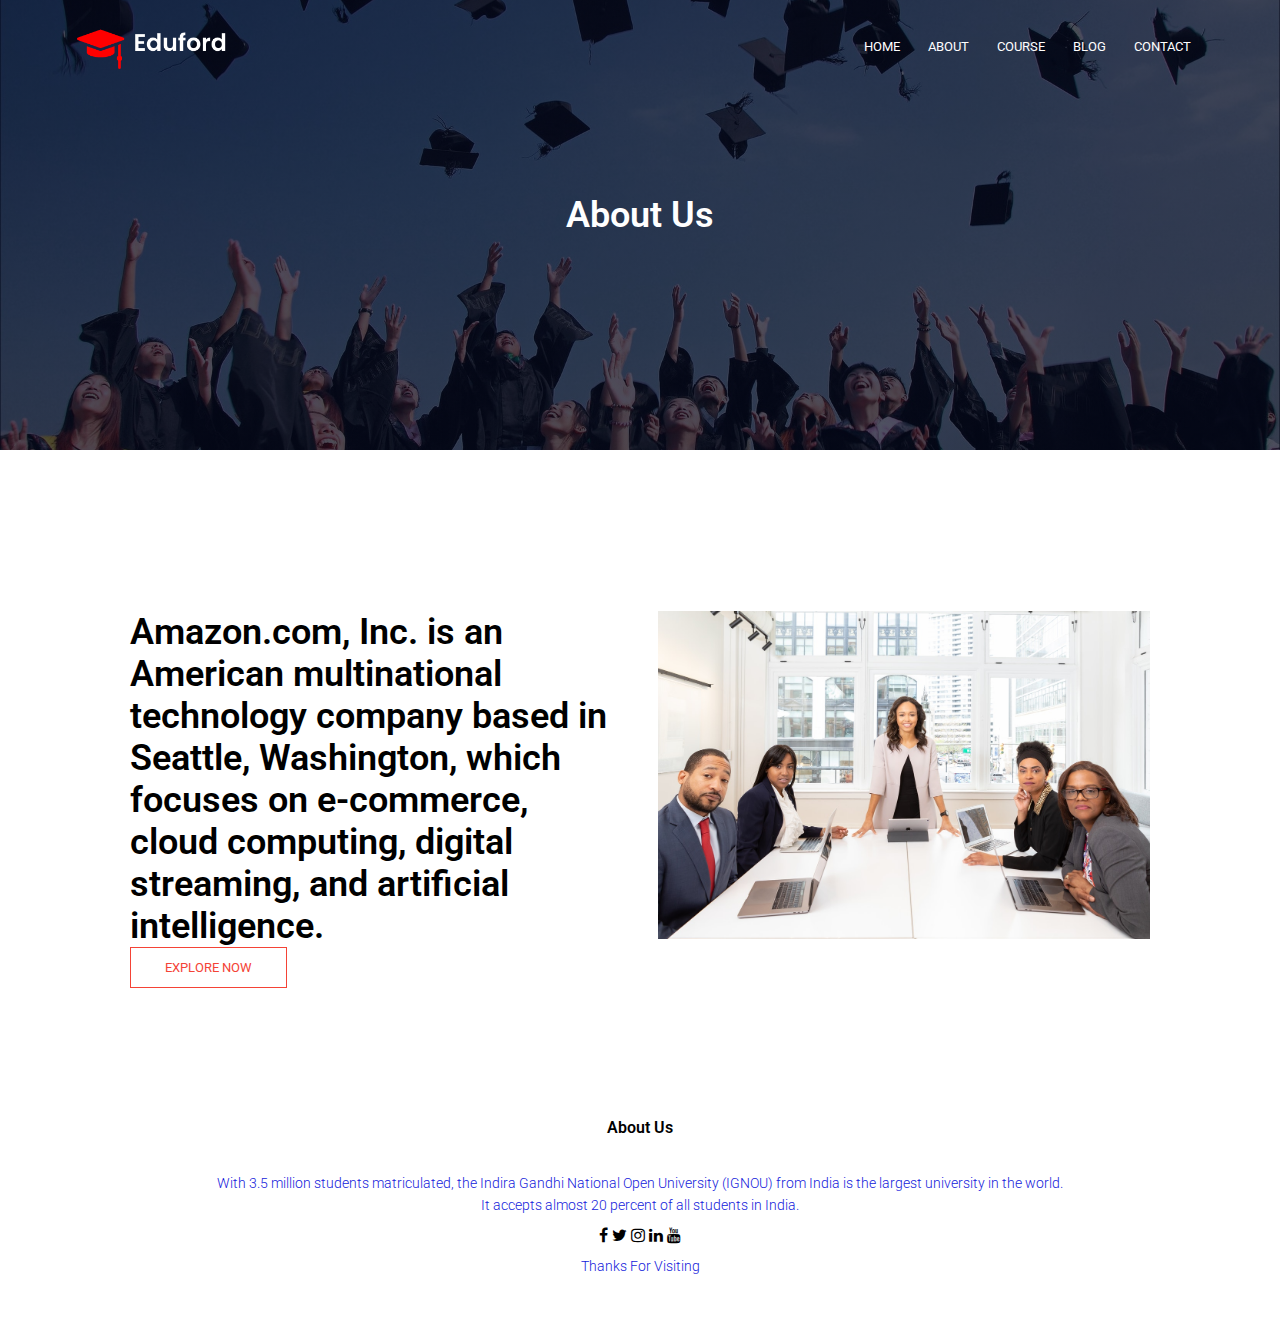
<file: about.html>
<html>

<head>
    <meta name="viewport" content="with=device-width, initial-scale=1.0">
    <title>UNIVERSITY WEBSITE DESIGN</title>
    <link rel="stylesheet" href="style1.css">
    <link rel="preconnect" href="https://fonts.gstatic.com">
    <link href="https://fonts.googleapis.com/css2?family=Roboto:wght@400;500&display=swap" rel="stylesheet">
    <link rel="stylesheet" href="https://cdnjs.cloudflare.com/ajax/libs/font-awesome/4.7.0/css/font-awesome.min.css">
</head>

<body>
    <section class="sub-header">
        <nav>
            <a href="index.html"><img src="logo.png"></a>
            <div class="nav-links" id="navLinks">
                <i class="fa fa-times" onclick="hideMenu()"></i>
                <ul>
                    <li><a href="index.html">HOME</a></li>
                    <li><a href="about.html">ABOUT</a></li>
                    <li><a href="course.html">COURSE</a></li>
                    <li><a href="blog.html">BLOG</a></li>
                    <li><a href="contact.html">CONTACT</a></li>
                </ul>
            </div>
            <i class="fa fa-bars" onclick="showMenu()"></i>
        </nav>
        <h1>About Us</h1>
    </section>
    <!-- about us content  -->
    <section class="about-us">
        <div class="row">
            <div class="about-col">
                <h1>Amazon.com, Inc. is an American multinational technology company based in Seattle, Washington, which
                    focuses on e-commerce, cloud computing, digital streaming, and artificial intelligence.</h1>
                <a href="" class="hero-btn red-btn">EXPLORE NOW</a>               
            </div>
            <div class="about-col">
                <img src="about.jpg">
            </div>
            </div>
        </div>
    </section>

    <!-- footer -->
    <section class="footer">
        <h4>About Us</h4>
        <p>With 3.5 million students matriculated, the Indira Gandhi National Open University (IGNOU) from India
            is
            the largest university in the world.<br> It accepts almost 20 percent of all students in India.</p>
        <div class="icons">
            <i class="fa fa-facebook"></i>
            <i class="fa fa-twitter"></i>
            <i class="fa fa-instagram"></i>
            <i class="fa fa-linkedin"></i>
            <i class="fa fa-youtube"></i>

        </div>
        <p>Thanks For Visiting</p>
    </section>





    <!-- javascript to toggle menu -->
    <script>
        var navLinks = document.getElementById("navLinks");
        function showMenu() {
            navLinks.style.right = "0";
        }
        function hideMenu() {
            navLinks.style.right = "-200px";
        }

    </script>
</body>

</html>
</file>
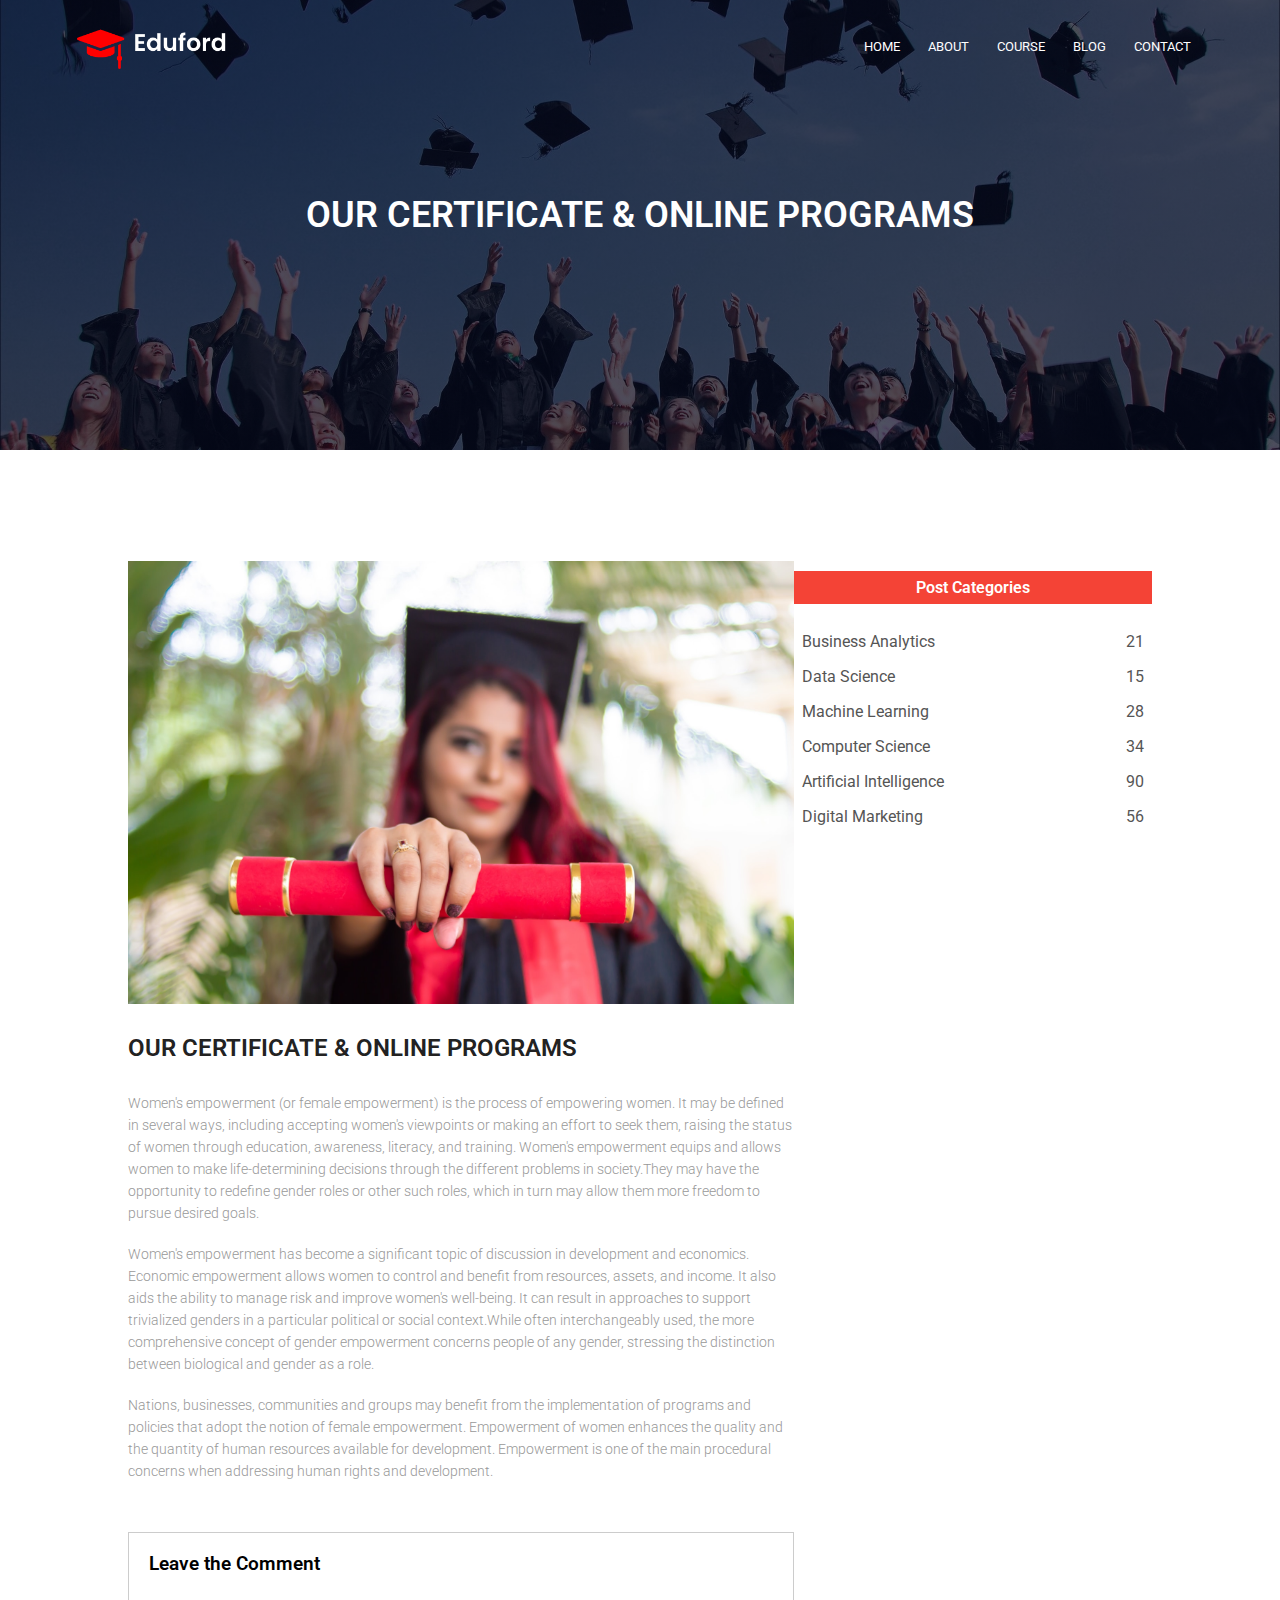
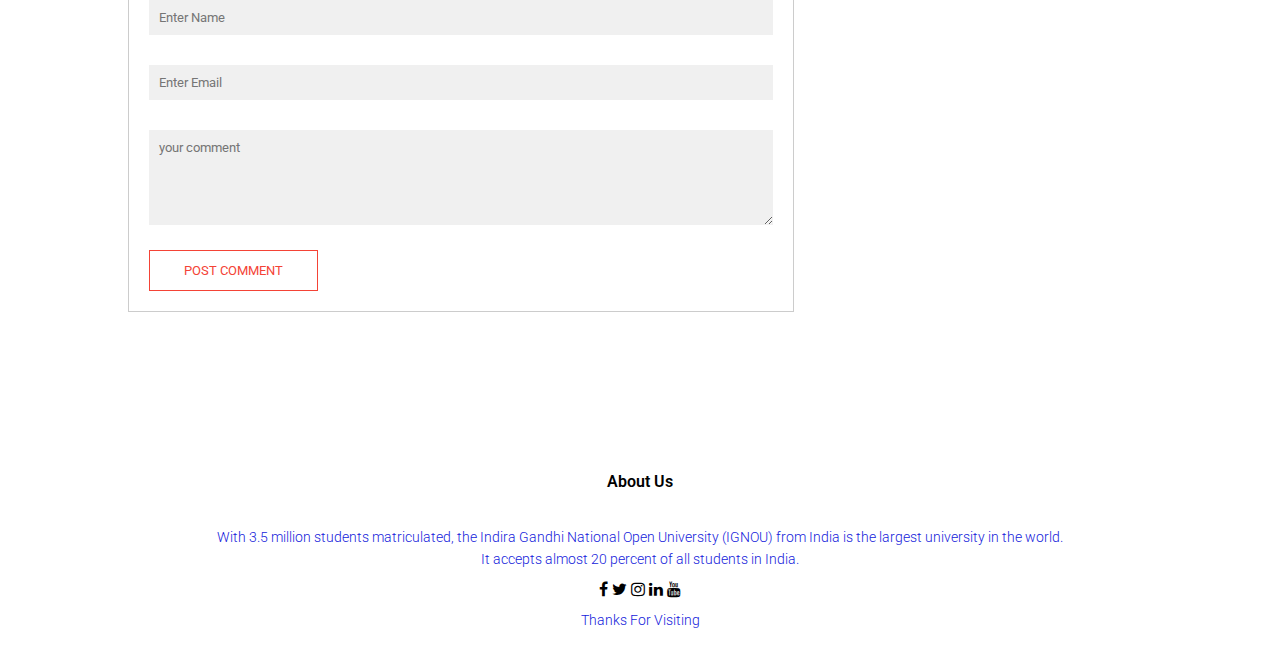
<file: blog.html>
<html>

<head>
    <meta name="viewport" content="with=device-width, initial-scale=1.0">
    <title>UNIVERSITY WEBSITE DESIGN</title>
    <link rel="stylesheet" href="style1.css">
    <link rel="preconnect" href="https://fonts.gstatic.com">
    <link href="https://fonts.googleapis.com/css2?family=Roboto:wght@400;500&display=swap" rel="stylesheet">
    <link rel="stylesheet" href="https://cdnjs.cloudflare.com/ajax/libs/font-awesome/4.7.0/css/font-awesome.min.css">
</head>

<body>
    <section class="sub-header">
        <nav>
            <a href="index.html"><img src="logo.png"></a>
            <div class="nav-links" id="navLinks">
                <i class="fa fa-times" onclick="hideMenu()"></i>
                <ul>
                    <li><a href="index.html">HOME</a></li>
                    <li><a href="about.html">ABOUT</a></li>
                    <li><a href="course.html">COURSE</a></li>
                    <li><a href="blog.html">BLOG</a></li>
                    <li><a href="contact.html">CONTACT</a></li>
                </ul>
            </div>
            <i class="fa fa-bars" onclick="showMenu()"></i>
        </nav>
        <h1>OUR CERTIFICATE & ONLINE PROGRAMS</h1>
    </section>
    <!-- Blog page content  -->
    <section class="blog-content">
        <div class="row">
            <div class="blog-left">
                <img src="certificate.jpg">
                <h2>OUR CERTIFICATE & ONLINE PROGRAMS</h2>
                <p>Women's empowerment (or female empowerment) is the process of empowering women. It may be
                    defined in several ways, including accepting women's viewpoints or making an effort to seek them,
                    raising the status of women through education, awareness, literacy, and training. Women's
                    empowerment equips and allows women to make life-determining decisions through the different
                    problems in society.They may have the opportunity to redefine gender roles or other such roles,
                    which in turn may allow them more freedom to pursue desired goals.</p>
                <br>
                <p>Women's empowerment has become a significant topic of discussion in development and economics.
                    Economic empowerment allows women to control and benefit from resources, assets, and income. It also
                    aids the ability to manage risk and improve women's well-being. It can result in approaches to
                    support trivialized genders in a particular political or social context.While often
                    interchangeably used, the more comprehensive concept of gender empowerment concerns people of any
                    gender, stressing the distinction between biological and gender as a role.</p>
                <br>
                <p>Nations, businesses, communities and groups may benefit from the implementation of programs and
                    policies that adopt the notion of female empowerment. Empowerment of women enhances the quality
                    and the quantity of human resources available for development. Empowerment is one of the main
                    procedural concerns when addressing human rights and development.</p>
           <div class="coment-box">
               <h3>Leave the Comment</h3>
               <form class="coment-form">
                   <input type="text" placeholder="Enter Name">
                   <input type="email" placeholder="Enter Email">
                   <textarea rows="5" placeholder="your comment"></textarea>
                   <button type="submit" class="hero-btn red-btn">POST COMMENT</button>
               </form>
           </div>
           
                </div>
            <div class="blog-right">
                <h3>Post Categories</h3>
                <div>
                    <span>Business Analytics</span>
                    <span>21</span>
                </div>
                <div>
                    <span>Data Science</span>
                    <span>15</span>
                </div>
                <div>
                    <span>Machine Learning</span>
                    <span>28</span>
                </div>
                <div>
                    <span>Computer Science</span>
                    <span>34</span>
                </div>
                <div>
                    <span>Artificial Intelligence</span>
                    <span>90</span>
                </div>
                <div>
                    <span>Digital Marketing</span>
                    <span>56</span>
                </div>
            </div>
        </div>
    </section>

    <!-- footer -->
    <section class="footer">
        <h4>About Us</h4>
        <p>With 3.5 million students matriculated, the Indira Gandhi National Open University (IGNOU) from India
            is
            the largest university in the world.<br> It accepts almost 20 percent of all students in India.</p>
        <div class="icons">
            <i class="fa fa-facebook"></i>
            <i class="fa fa-twitter"></i>
            <i class="fa fa-instagram"></i>
            <i class="fa fa-linkedin"></i>
            <i class="fa fa-youtube"></i>

        </div>
        <p>Thanks For Visiting</p>
    </section>





    <!-- javascript to toggle menu -->
    <script>
        var navLinks = document.getElementById("navLinks");
        function showMenu() {
            navLinks.style.right = "0";
        }
        function hideMenu() {
            navLinks.style.right = "-200px";
        }

    </script>
</body>

</html>
</file>
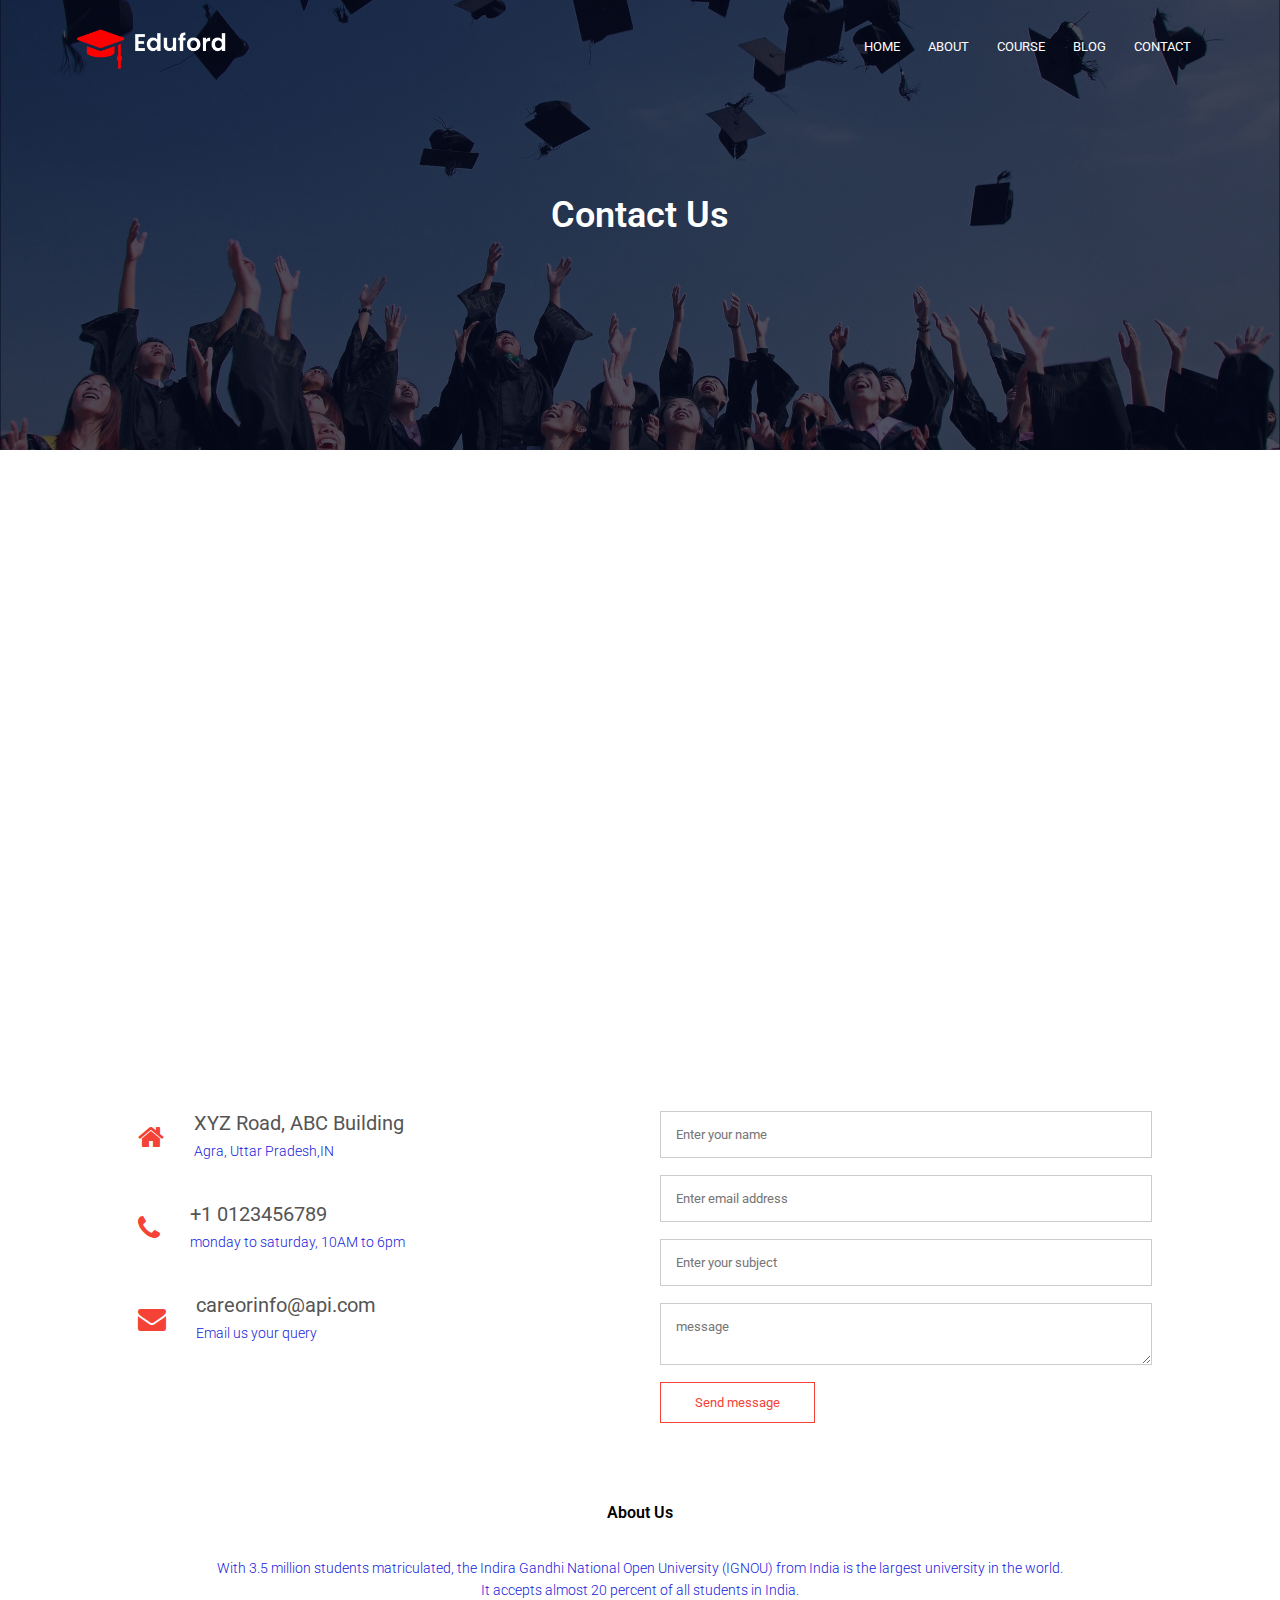
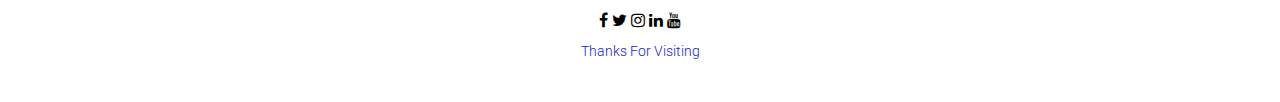
<file: contact.html>
<html>

<head>
    <meta name="viewport" content="with=device-width, initial-scale=1.0">
    <title>UNIVERSITY WEBSITE DESIGN</title>
    <link rel="stylesheet" href="style1.css">
    <link rel="preconnect" href="https://fonts.gstatic.com">
    <link href="https://fonts.googleapis.com/css2?family=Roboto:wght@400;500&display=swap" rel="stylesheet">
    <link rel="stylesheet" href="https://cdnjs.cloudflare.com/ajax/libs/font-awesome/4.7.0/css/font-awesome.min.css">
</head>

<body>
    <section class="sub-header">
        <nav>
            <a href="index.html"><img src="logo.png"></a>
            <div class="nav-links" id="navLinks">
                <i class="fa fa-times" onclick="hideMenu()"></i>
                <ul>
                    <li><a href="index.html">HOME</a></li>
                    <li><a href="about.html">ABOUT</a></li>
                    <li><a href="course.html">COURSE</a></li>
                    <li><a href="blog.html">BLOG</a></li>
                    <li><a href="contact.html">CONTACT</a></li>
                </ul>
            </div>
            <i class="fa fa-bars" onclick="showMenu()"></i>
        </nav>
        <h1>Contact Us</h1>
    </section>
    <!-- contact us page  -->
    <section class="location">
        <iframe
            src="https://www.google.com/maps/embed?pb=!1m14!1m8!1m3!1d14197.60221324001!2d78.0421422!3d27.1751448!3m2!1i1024!2i768!4f13.1!3m3!1m2!1s0x0%3A0xdd2ae4803f767dde!2sTaj%20Mahal!5e0!3m2!1sen!2sin!4v1621182600585!5m2!1sen!2sin"
            width="600" height="450" style="border:0;" allowfullscreen="" loading="lazy"></iframe>
    </section>
    
    <section class="contact-us">
        <div class="row">
            <div class="contact-col">
                <div>
                    <i class="fa fa-home"></i>
                    <span>
                            <h5>XYZ Road, ABC Building</h5>
                            <p>Agra, Uttar Pradesh,IN</p>
                    </span>
                </div>
                <div>
                    <i class="fa fa-phone"></i>
                    <span>
                            <h5>+1 0123456789</h5>
                            <p>monday to saturday, 10AM to 6pm</p>
                    </span>
                </div>
                <div>
                    <i class="fa fa-envelope"></i>
                    <span>
                            <h5>careorinfo@api.com</h5>
                            <p>Email us your query</p>
                    </span>
                </div>
            

            </div>
            <div class="contact-col">

                <form action="">
                    <input type="text" placeholder="Enter your name" required>
                    <input type="email" placeholder="Enter email address" required>
                    <input type="text" placeholder="Enter your subject" required>
                    <textarea type="8" placeholder="message" required></textarea>
                    <button type="submit" class="hero-btn red-btn">Send message</button>
                </form>
            </div>
        </div>
    </section>

    <!-- footer -->
    <section class="footer">
        <h4>About Us</h4>
        <p>With 3.5 million students matriculated, the Indira Gandhi National Open University (IGNOU) from India
            is
            the largest university in the world.<br> It accepts almost 20 percent of all students in India.</p>
        <div class="icons">
            <i class="fa fa-facebook"></i>
            <i class="fa fa-twitter"></i>
            <i class="fa fa-instagram"></i>
            <i class="fa fa-linkedin"></i>
            <i class="fa fa-youtube"></i>

        </div>
        <p>Thanks For Visiting</p>
    </section>





    <!-- javascript to toggle menu -->
    <script>
        var navLinks = document.getElementById("navLinks");
        function showMenu() {
            navLinks.style.right = "0";
        }
        function hideMenu() {
            navLinks.style.right = "-200px";
        }

    </script>
</body>

</html>
</file>
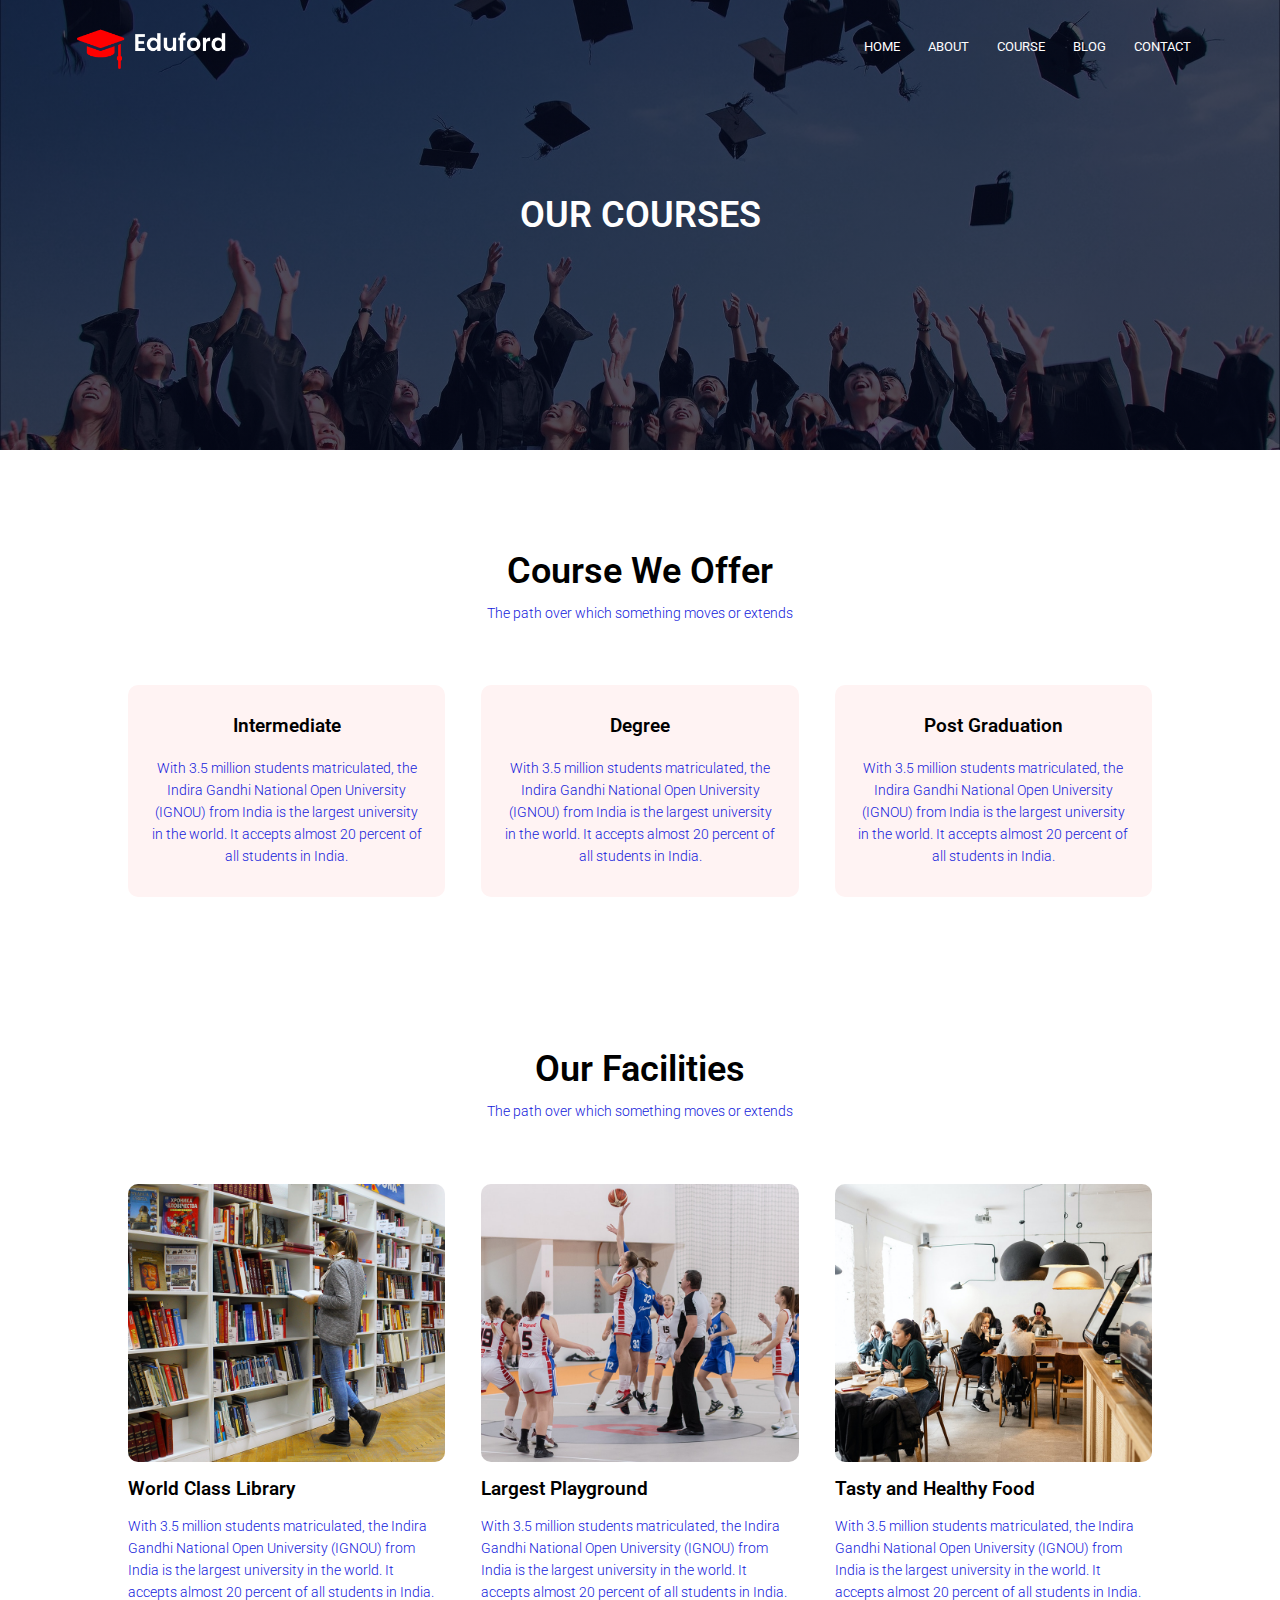
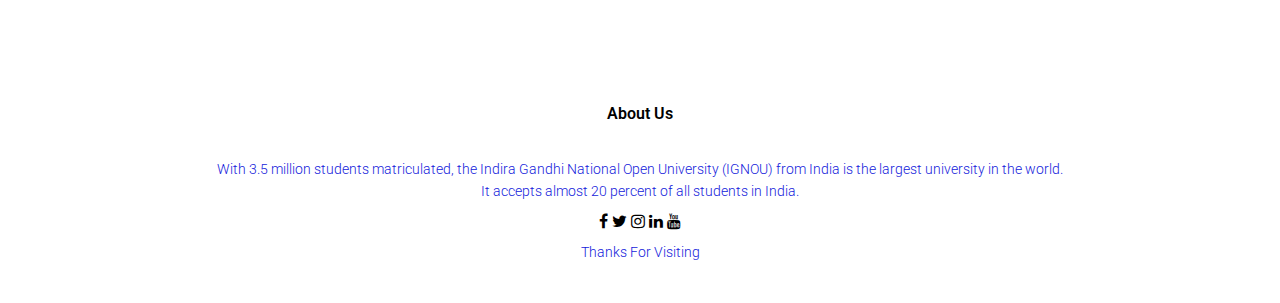
<file: course.html>
<html>

<head>
    <meta name="viewport" content="with=device-width, initial-scale=1.0">
    <title>UNIVERSITY WEBSITE DESIGN</title>
    <link rel="stylesheet" href="style1.css">
    <link rel="preconnect" href="https://fonts.gstatic.com">
    <link href="https://fonts.googleapis.com/css2?family=Roboto:wght@400;500&display=swap" rel="stylesheet">
    <link rel="stylesheet" href="https://cdnjs.cloudflare.com/ajax/libs/font-awesome/4.7.0/css/font-awesome.min.css">
</head>

<body>
    <section class="sub-header">
        <nav>
            <a href="index.html"><img src="logo.png"></a>
            <div class="nav-links" id="navLinks">
                <i class="fa fa-times" onclick="hideMenu()"></i>
                <ul>
                    <li><a href="index.html">HOME</a></li>
                    <li><a href="about.html">ABOUT</a></li>
                    <li><a href="course.html">COURSE</a></li>
                    <li><a href="blog.html">BLOG</a></li>
                    <li><a href="contact.html">CONTACT</a></li>
                </ul>
            </div>
            <i class="fa fa-bars" onclick="showMenu()"></i>
        </nav>
        <h1>OUR COURSES</h1>
    </section>
    <!-- Course  -->
    <section class="course">
        <h1>Course We Offer</h1>
        <p>The path over which something moves or extends</p>
        <div class="row">
            <div class="course-col">
                <h3>Intermediate</h3>
                <p>With 3.5 million students matriculated, the Indira Gandhi National Open University (IGNOU) from India
                    is
                    the largest university in the world. It accepts almost 20 percent of all students in India.</p>
            </div>
            <div class="course-col">
                <h3>Degree</h3>
                <p>With 3.5 million students matriculated, the Indira Gandhi National Open University (IGNOU) from India
                    is
                    the largest university in the world. It accepts almost 20 percent of all students in India.</p>
            </div>
            <div class="course-col">
                <h3>Post Graduation</h3>
                <p>With 3.5 million students matriculated, the Indira Gandhi National Open University (IGNOU) from India
                    is
                    the largest university in the world. It accepts almost 20 percent of all students in India.</p>
            </div>
        </div>
    </section>
    <!-- facilities -->
    <section class="facilities">
        <h1>Our Facilities</h1>
        <p>The path over which something moves or extends</p>
        <div class="row">
            <div class="facilities-col">
                <img src="library.png">
                <h3>World Class Library</h3>
                <p>With 3.5 million students matriculated, the Indira Gandhi National Open University (IGNOU) from India
                    is
                    the largest university in the world. It accepts almost 20 percent of all students in India.</p>
            </div>
            <div class="facilities-col">
                <img src="basketball.png">
                <h3>Largest Playground</h3>
                <p>With 3.5 million students matriculated, the Indira Gandhi National Open University (IGNOU) from India
                    is
                    the largest university in the world. It accepts almost 20 percent of all students in India.</p>
            </div>
            <div class="facilities-col">
                <img src="cafeteria.png">
                <h3>Tasty and Healthy Food</h3>
                <p>With 3.5 million students matriculated, the Indira Gandhi National Open University (IGNOU) from India
                    is
                    the largest university in the world. It accepts almost 20 percent of all students in India.</p>
            </div>
        </div>
    </section>
    <!-- footer -->
    <section class="footer">
        <h4>About Us</h4>
        <p>With 3.5 million students matriculated, the Indira Gandhi National Open University (IGNOU) from India
            is
            the largest university in the world.<br> It accepts almost 20 percent of all students in India.</p>
        <div class="icons">
            <i class="fa fa-facebook"></i>
            <i class="fa fa-twitter"></i>
            <i class="fa fa-instagram"></i>
            <i class="fa fa-linkedin"></i>
            <i class="fa fa-youtube"></i>

        </div>
        <p>Thanks For Visiting</p>
    </section>





    <!-- javascript to toggle menu -->
    <script>
        var navLinks = document.getElementById("navLinks");
        function showMenu() {
            navLinks.style.right = "0";
        }
        function hideMenu() {
            navLinks.style.right = "-200px";
        }

    </script>
</body>

</html>
</file>
<file: style1.css>
*{
    margin: 0;
    padding: 0;
    font-family: 'Roboto', sans-serif;
}
.header
{
    min-height: 100vh;
    width:100%;
    background-image: linear-gradient(rgba(4,9,30,0.7),rgba(4, 7, 24, 0.7)),url(banner.png);
    background-position: center;
    background-size: cover;
    position: relative;
}
nav
{
    display: flex;
    padding: 2% 6%;
    justify-content: space-between;
    align-items:center;

}
nav img{
    width: 150px;
}
.nav-links
{
    flex:1;
    text-align: right;
}
.nav-links ul li{
    list-style: none;
    display: inline-block;
    padding: 8px 12px;
    position: relative;
}
.nav-links ul li a{
    color: #fff;
    text-decoration: none;
    font-size: 13px;
}
.nav-links ul li::after
{
    content:'';
    width:0%;
    height:2px;
    background: #f44336;
    display:block;
    margin:auto;
    transition:0.5s;
}
.nav-links ul li :hover::after{
    width:100%;

}

.text-box
{
    width: 90%;
    color: #fff;
    position: absolute;
    top: 50%;
    left:50%;
    transform: translate(-50%,-50%);
    text-align: center;
}
.text-box h1{
    font-size: 62px;
}
.text-box p{
    margin: 10px 0 40px;
    font-size: 14px;
    color:#fff;
}
.hero-btn{
    display: inline-block;
    text-decoration: none;
    color: #fff;
    border: 1px solid #fff;
    padding: 12px 34px;
    font-size: 13px;
    background: transparent;
    position: relative;
    cursor: pointer;
}
.hero-btn:hover{
    border:1px solid #f44336;
    background: #f44336;
    transition: 1s;
}
nav .fa
{
    display: none;
}
@media(max-width:700px){
    .text-box h1{
        font-size: 20px;
    }
    .nav-links ul li{
        display: block;
    }
    .nav-links{
        position: fixed;
        background: #f44336;
        height: 100vh;
        width:200px;
        top: 0;
        right: -200px;
        text-align: left;
        z-index: 2;
        transition: 1s;
    }
    nav .fa{
        display: block;
        color: #fff;
        margin: 10px;
        font-size: 22px;
        cursor: pointer;
    }
    .nav-links ul
    {
        padding: 3px;
    }
}
/* course */
.course 
{ width: 80%;
    margin: auto;
    text-align: center;
    padding-top: 100px;
}
h1{
        font-size:36px;
        font-weight: 600;
    }
p{
    color: rgb(21, 34, 219);
    font-size: 14px;
    font-weight: 300;
    line-height: 22px;
    padding: 10px;

}
.row
{
    margin-top: 5%;
    display: flex;
    justify-content: space-between;
}
.course-col
{
    flex-basis: 31%;
    background: #fff3f3;
    border-radius: 10px;
    margin-bottom: 5%;
    padding: 20px 12px;
    box-sizing: border-box;
    transition: 0.5s;
}
h3{
    text-align: center;
    font-weight: 600;
    margin:10px 0;
}
.course-col:hover{
    box-shadow:0 0 20px 0px rgba(0,0,0,0.2) ;
}
@media(max-width:700px)
{
    .row{
        flex-direction: column;
    }
}
/* campus */
.campus
{
    width:80%;
    margin:auto;
    text-align:center;
    padding-top:50px;
}
.campus-col
{
    flex-basis: 32%;
    border-radius: 10px;
    margin-bottom: 30px;
    position: relative;
    overflow: hidden;
}
.campus-col img{
    width:100%;
    display: block;
}
.layer{
    background: transparent;
    height: 100%;
    width:100%;
    position: absolute;
    top:0;
    left:0;
    transition: 0.5s;
}
.layer:hover{
    background: rgba(241, 121, 121, 0.7);
}
.layer h3{
    width:100%;
    font-weight: 500;
    color: #fff;
    font-size: 26px;
    bottom: 0;
    left:50%;
    transform: translateX(-50%);
    position: absolute;
    opacity: 0;
    transition: 0.5s;
}
.layer:hover h3{
    bottom:49%;

    opacity: 1;
}
/* facilities */
.facilities
{
    width:80%;
    margin: auto;
    text-align: center;
    padding-top: 100px;
}
.facilities-col
{
    flex-basis: 31%;
    border-radius: 10px;
    margin-bottom: 5%;
    text-align: left;
}
.facilities-col img{
    width: 100%;
    border-radius: 10px;
}
.facilities-col p{
    padding: 0;
}
.facilities-col h3{
    margin-top: 16px;
    margin-bottom: 15px;
    text-align: left;
}
/* testimonials */
.testimonials
{
    width: 80%;
    margin: auto;
    padding-top: 100px;
    text-align: center;
}
.testimonials-col
{
    flex-basis: 44%;
    border-radius: 10px;
    margin-bottom:5%;
    text-align: left;
    background: rgb(243, 217, 217);
    padding: 25px;
    cursor: pointer;
   display: flex;
}
.testimonials-col img
{
    height: 40px;
    margin-left: 5px;
    margin-right: 30px;
    border-radius: 50%;
}
.testimonials-col p{
    margin-top: 15px;
    text-align: left;
}
.testimonials-col .fa{
    color:#f44336;
}
@media(max-width:700px)
{
    .testimonials-col img
{
   
    margin-left: 0px;
    margin-right: 15px;
    
}
}
/* call to action */
.cta

{
    margin:100px auto;
    width:80%;
    background-image: linear-gradient(rgba(0,0,0,0.7),rgba(0,0,0,0.7)),url(banner2.jpg);
    background-position: center;
    border-radius: 10px;
    background-size: cover;
    border-radius:10px ;
    text-align: center;
    padding: 100px 0;

}
.cta h1{
    color:#fff;
    margin-bottom: 40px;
    padding: 0;
}
@media(max-width:700px){
    .cta h1{
        font-size: 24px;
    }
}
/* footer */
.footer
{
    width: 100%;
    text-align: center;
    padding: 30px 0;
}
.footer h4{
    margin-bottom: 25px;
    margin-top: 20px;
    font-weight: 600;

}
.icons.fa{
    color:#f44336;
    margin: 0 13px;
    cursor:pointer;
    padding: 18px 0;
}


/* about us page */
.sub-header
{
    height: 50vh;
    width:100%;
    background-image: linear-gradient(rgba(4,9,30,0.7),rgba(4,9,30,0.7)),url(background.jpg);
    background-position: center;
    background-size: cover;
    text-align: center;
    color: #fff;
}
.sub-header h1{
    margin-top: 100px;
}
.about-us{
    width: 80%;
    margin: auto;
    padding-top: 80px;
    padding-bottom: 50px;

}

.about-col{
    flex-basis:48%;
    padding:30px 2px;
}
.about-col img{
    width: 100%;
}
.about-col h1{
    padding-top: 0;
}
.about-col p{
    padding: 15px 0 25px;
}
.red-btn{
    border: 1px solid #f44336;
    background:transparent;
    color: #f44336;
}
.red-btn:hover{
    color:#fff
}
/* blog-content */
.blog-content
{
    width:80%;
    margin:auto;
    padding:60px 0;
}
.blog-left{
    flex-basis: 65%;
}
.blog-left img{
    width:100%;
}
.blog-left h2{
    color:#222;
    font-weight: 600;
    margin: 30px 0;
}
.blog-left p{
    color:#999;
    padding: 0;

}
.blog-right{
    flex:32%;
}
.blog-right h3{
    background: #f44336;
    color: #fff;
    padding: 7px 0;
    font-size: 16px;
    margin-bottom: 20px;
}
.blog-right div{
    display: flex;
    align-items: center;
    justify-content: space-between;
    color: #555;
    padding: 8px;
    box-sizing: border-box;
}
.coment-box{
    border:1px solid #ccc;
    margin: 50px 0;
    padding: 10px 20px;
}
.coment-box h3{
    text-align: left;
}
.coment-form input, .coment-form textarea{
    width:100%;
    padding: 10px;
    margin: 15px 0;
    box-sizing: border-box;
    border:none;
    outline:none;
    background: #f0f0f0;
}
.coment-form button{
    margin:10px 0;
}
@media(max-width:700px){
    .sub-header h1{
        font-size: 24px;
    }
}
/* contact us page  */
.location
{
    width:80%;
    margin:auto;
    padding: 80px 0;
}
.location iframe{
    width:100%;
}
.contact-us{
    width:80%;
    margin:auto;
}
.contact-col{
    flex-basis: 48%;
    margin-bottom: 30px;
}
.contact-col div{
    display: flex;
    align-items: center;
    margin-bottom: 40px;
}
.contact-col div .fa{
    font-size: 28px;
    color: #f44336;
    margin:10px;
    margin-right: 30px;
}
.contact-col div p{
    padding: 0;
}
.contact-col div h5{
    font-size: 20px;
    margin-bottom: 5px;
    color:#555;
    font-weight: 400;
}
.contact-col input,.contact-col textarea{
    width: 100%;
    padding: 15px;
    margin-bottom: 17px;
    outline:none;
    border: 1px solid #ccc;
}
</file>
